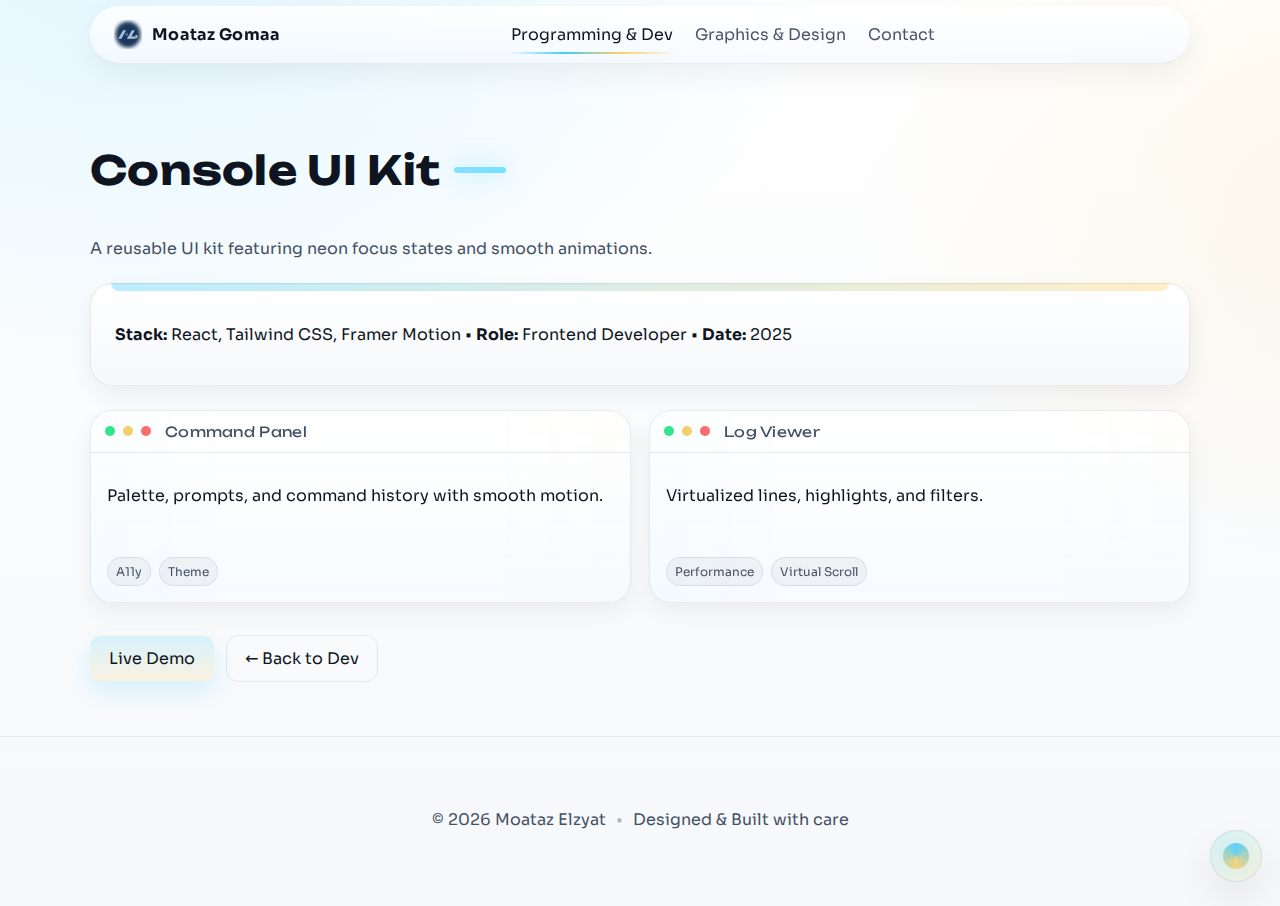
<file: projects/dev/console-ui-kit.html>
<!DOCTYPE html>
<html lang="en">
<head>
  <meta charset="utf-8" />
  <meta name="viewport" content="width=device-width, initial-scale=1" />
  <title>Console UI Kit — Moataz</title>
  <link rel="preconnect" href="https://fonts.googleapis.com">
  <link rel="preconnect" href="https://fonts.gstatic.com" crossorigin>
  <link href="https://fonts.googleapis.com/css2?family=Sora:wght@300;400;600;700&family=Unbounded:wght@400;600;800&display=swap" rel="stylesheet">
  <link rel="preload" href="../../styles.css" as="style" onload="this.onload=null;this.rel='stylesheet'">
  <noscript><link rel="stylesheet" href="../../styles.css"></noscript>
  <link rel="icon" type="image/svg" href="../../my_logo.svg">

</head>
<body>
  <canvas id="bg-canvas" aria-hidden="true"></canvas>
  <div class="site-wrap">
    <header class="nav">
      <div class="brand">
        <img class="brand-logo" src="../../my_logo.svg" alt="Moataz logo" decoding="async" />
        <a href="../../index.html#home" class="brand-name">Moataz Gomaa</a>
      </div>
      <nav class="nav-links" aria-label="Primary">
        <a href="../../index.html#dev" class="nav-link active">Programming & Dev</a>
        <a href="../../index.html#graphics" class="nav-link">Graphics & Design</a>
        <a href="../../index.html#contact" class="nav-link">Contact</a>
      </nav>
      <button class="nav-toggle" aria-label="Open menu" aria-controls="menu" aria-expanded="false">
        <span></span><span></span>
      </button>
    </header>

    <main class="section" aria-labelledby="proj-title">
      <div class="section-head">
        <h1 id="proj-title" class="title">Console UI Kit <span class="title-accent blue"></span></h1>
        <p class="section-desc">A reusable UI kit featuring neon focus states and smooth animations.</p>
      </div>

      <div class="about-body" style="max-width:1100px;margin:0 auto;">
        <div class="about-card" style="margin-bottom:24px;">
          <div class="divider-shape" aria-hidden="true"></div>
          <p><strong>Stack:</strong> React, Tailwind CSS, Framer Motion • <strong>Role:</strong> Frontend Developer • <strong>Date:</strong> 2025</p>
        </div>

        <div class="grid" style="grid-template-columns: repeat(2, 1fr);">
          <div class="tile">
            <div class="tile-header"><span class="dot green"></span><span class="dot yellow"></span><span class="dot red"></span><span class="title">Command Panel</span></div>
            <div class="tile-body"><p>Palette, prompts, and command history with smooth motion.</p></div>
            <div class="tile-footer"><span class="tag">A11y</span><span class="tag">Theme</span></div>
          </div>
          <div class="tile">
            <div class="tile-header"><span class="dot green"></span><span class="dot yellow"></span><span class="dot red"></span><span class="title">Log Viewer</span></div>
            <div class="tile-body"><p>Virtualized lines, highlights, and filters.</p></div>
            <div class="tile-footer"><span class="tag">Performance</span><span class="tag">Virtual Scroll</span></div>
          </div>
        </div>

        <div class="cta" style="justify-content:flex-start;margin-top:32px;">
          <a class="button primary" href="#">Live Demo</a>
          <a class="button ghost" href="../../index.html#dev">← Back to Dev</a>
        </div>
      </div>
    </main>

    <footer class="footer">
      <div class="footer-inner">
        <div class="footer-meta">
          <span>© <span id="year"></span> Moataz Elzyat</span>
          <span class="sep">•</span>
          <span>Designed & Built with care</span>
        </div>
      </div>
    </footer>
  </div>

  <button id="themeToggle" class="theme-toggle" aria-label="Toggle dark/light mode"></button>
  <script src="../../script.js" defer></script>
</body>
</html>
</file>
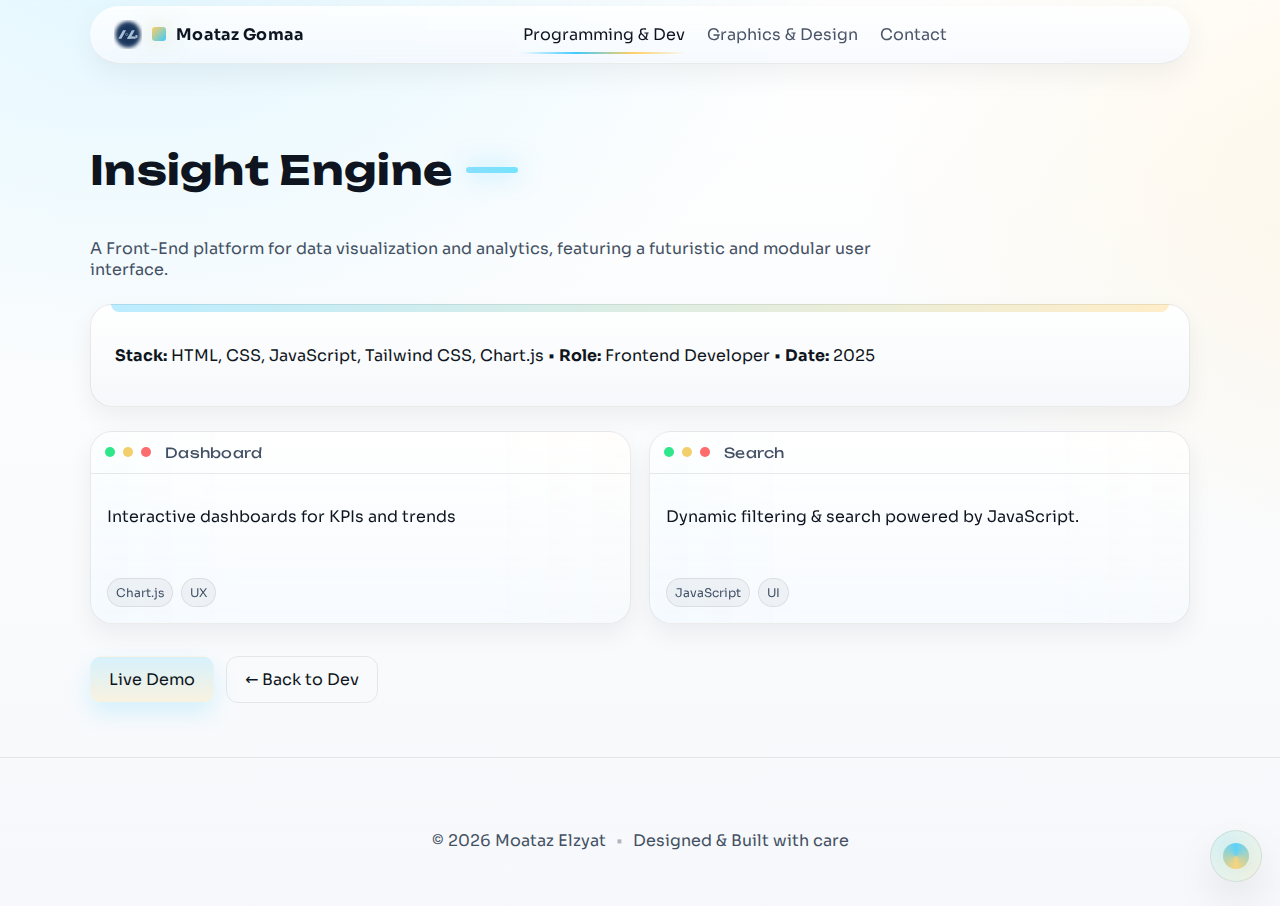
<file: projects/dev/insight-engine.html>
<!DOCTYPE html>
<html lang="en">
<head>
  <meta charset="utf-8" />
  <meta name="viewport" content="width=device-width, initial-scale=1" />
  <title>Insight Engine — Moataz</title>
  <link rel="preconnect" href="https://fonts.googleapis.com">
  <link rel="preconnect" href="https://fonts.gstatic.com" crossorigin>
  <link href="https://fonts.googleapis.com/css2?family=Sora:wght@300;400;600;700&family=Unbounded:wght@400;600;800&display=swap" rel="stylesheet">
  <link rel="stylesheet" href="../../styles.css">
  <link rel="icon" type="image/svg" href="../../my_logo.svg">

</head>
<body>
  <canvas id="bg-canvas" aria-hidden="true"></canvas>
  <div class="site-wrap">
    <header class="nav">
      <div class="brand">
        <img class="brand-logo" src="../../my_logo.svg" alt="Moataz logo" decoding="async" />
        <span class="brand-mark" aria-hidden="true"></span>
        <a href="../../index.html#home" class="brand-name">Moataz Gomaa</a>
      </div>
      <nav class="nav-links" aria-label="Primary">
        <a href="../../index.html#dev" class="nav-link active">Programming & Dev</a>
        <a href="../../index.html#graphics" class="nav-link">Graphics & Design</a>
        <a href="../../index.html#contact" class="nav-link">Contact</a>
      </nav>
      <button class="nav-toggle" aria-label="Open menu" aria-controls="menu" aria-expanded="false">
        <span></span><span></span>
      </button>
    </header>

    <main class="section" aria-labelledby="proj-title">
      <div class="section-head">
        <h1 id="proj-title" class="title">Insight Engine <span class="title-accent blue"></span></h1>
        <p class="section-desc">A Front-End platform for data visualization and analytics, featuring a futuristic and modular user interface.</p>
      </div>

      <div class="about-body" style="max-width:1100px;margin:0 auto;">
        <div class="about-card" style="margin-bottom:24px;">
          <div class="divider-shape" aria-hidden="true"></div>
          <p><strong>Stack:</strong> HTML, CSS, JavaScript, Tailwind CSS, Chart.js • <strong>Role:</strong> Frontend Developer • <strong>Date:</strong> 2025</p>
        </div>

        <div class="grid" style="grid-template-columns: 1fr 1fr;">
          <div class="tile">
            <div class="tile-header"><span class="dot green"></span><span class="dot yellow"></span><span class="dot red"></span><span class="title">Dashboard</span></div>
            <div class="tile-body"><p>Interactive dashboards for KPIs and trends</p></div>
            <div class="tile-footer"><span class="tag">Chart.js</span><span class="tag">UX</span></div>
          </div>
          <div class="tile">
            <div class="tile-header"><span class="dot green"></span><span class="dot yellow"></span><span class="dot red"></span><span class="title">Search</span></div>
            <div class="tile-body"><p>Dynamic filtering & search powered by JavaScript.</p></div>
            <div class="tile-footer"><span class="tag">JavaScript</span><span class="tag">UI</span></div>
          </div>
        </div>

        <div class="cta" style="justify-content:flex-start;margin-top:32px;">
          <a class="button primary" href="#">Live Demo</a>
          <a class="button ghost" href="../../index.html#dev">← Back to Dev</a>
        </div>
      </div>
    </main>

    <footer class="footer">
      <div class="footer-inner">
        <div class="footer-meta">
          <span>© <span id="year"></span> Moataz Elzyat</span>
          <span class="sep">•</span>
          <span>Designed & Built with care</span>
        </div>
      </div>
    </footer>
  </div>

  <button id="themeToggle" class="theme-toggle" aria-label="Toggle dark/light mode"></button>
  <script src="../../script.js" defer></script>
</body>
</html>
</file>
<file: styles.css>
/*
  Futuristic Premium Portfolio Styles
  - Modern minimal with artistic accents
  - Deep dark base with electric blue and golden highlights
  - Distinct treatments for Design vs Dev sections
*/

:root {
  --bg-0: #070b10;
  --bg-1: #0b1016;
  --bg-2: #0f1621;
  --text: #dfe7ef;
  --muted: #a3b1c2;

  --electric: #3ecbff; /* electric blue */
  --electric-2: #66e0ff;
  --gold: #ffce63;     /* refined gold */
  --gold-2: #ffd98a;
  --accent-green: #39ff88;

  --stroke: rgba(255,255,255,0.08);
  --card: rgba(255,255,255,0.03);
  --card-2: rgba(255,255,255,0.05);

  --shadow-1: 0 10px 30px rgba(0,0,0,0.35);
  --shadow-2: 0 25px 60px rgba(0,0,0,0.55);

  --radius-s: 10px;
  --radius-m: 16px;
  --radius-l: 22px;

  --font-sans: 'Sora', system-ui, -apple-system, Segoe UI, Roboto, Ubuntu, Cantarell, 'Noto Sans', sans-serif;
  --font-display: 'Unbounded', 'Sora', system-ui, sans-serif;

  --space-1: 6px;
  --space-2: 9px;
  --space-3: 12px;
  --space-4: 18px;
  --space-5: 24px;
  --space-6: 36px;
  --space-7: 54px;
  --space-8: 90px;
}

/* Light theme tokens */
[data-theme='light'] {
  --bg-0: #f6f8fb;
  --bg-1: #ffffff;
  --bg-2: #eaf0f7;
  --text: #0e1520;
  --muted: #435063;
  --stroke: rgba(0,0,0,0.08);
  --card: rgba(0,0,0,0.03);
  --card-2: rgba(0,0,0,0.05);
}

/* High-contrast, modern light-mode component overrides */
[data-theme='light'] .nav {
  background: linear-gradient(180deg, rgba(255,255,255,0.86), rgba(244,248,255,0.72));
  border-bottom-color: rgba(0,0,0,0.08);
  box-shadow: 0 10px 30px rgba(0,0,0,0.06);
  backdrop-filter: blur(8px);
}
[data-theme='light'] .brand-logo { filter: none; }
[data-theme='light'] .nav-link { color: #4a5568; }
[data-theme='light'] .nav-link:hover, [data-theme='light'] .nav-link.active { color: #0e1520; }

[data-theme='light'] .badge.premium {
  background: linear-gradient(90deg, rgba(62,203,255,0.18), rgba(255,206,99,0.18));
  color: #3b495c;
}

/* Surfaces */
[data-theme='light'] .card,
[data-theme='light'] .contact-form,
[data-theme='light'] .about-card {
  background: linear-gradient(180deg, #ffffff, #f6f8fb);
  border-color: rgba(0,0,0,0.08);
  box-shadow: 0 10px 24px rgba(13, 19, 30, 0.06);
}
[data-theme='light'] .card:hover,
[data-theme='light'] .tile:hover,
[data-theme='light'] .tool-card:hover,
[data-theme='light'] .social:hover { border-color: rgba(0,0,0,0.16); }

[data-theme='light'] .tile {
  background: linear-gradient(180deg, rgba(255,255,255,0.92), rgba(246,250,255,0.88));
  border-color: rgba(0,0,0,0.08);
  box-shadow: 0 10px 24px rgba(13, 19, 30, 0.06);
}
[data-theme='light'] .tile::after { mix-blend-mode: normal; opacity: 0.25; }

[data-theme='light'] .tool-card {
  background: linear-gradient(180deg, #ffffff, #f7faff);
  border-color: rgba(0,0,0,0.08);
}
[data-theme='light'] .tag { background: rgba(0,0,0,0.04); color: #415066; border-color: rgba(0,0,0,0.08); }

/* Buttons */
[data-theme='light'] .button { border-color: rgba(0,0,0,0.08); }
[data-theme='light'] .button.primary { --btn-bg: linear-gradient(180deg, rgba(62,203,255,0.18), rgba(255,206,99,0.18)); box-shadow: 0 10px 22px rgba(62,203,255,0.18); }
[data-theme='light'] .button.ghost { background: transparent; }

/* Form inputs */
[data-theme='light'] .contact-form input,
[data-theme='light'] .contact-form textarea {
  background: #ffffff;
  border-color: rgba(0,0,0,0.1);
  color: #0e1520;
}
[data-theme='light'] .contact-form input:focus,
[data-theme='light'] .contact-form textarea:focus {
  box-shadow: 0 0 0 3px rgba(62,203,255,0.35);
  border-color: rgba(62,203,255,0.45);
}

/* Social icons */
[data-theme='light'] .social { background: #ffffff; border-color: rgba(0,0,0,0.08); }

/* Floating theme toggle */
[data-theme='light'] .theme-toggle {
  background: radial-gradient(120px 120px at 30% 30%, rgba(62,203,255,0.22), transparent 60%),
              radial-gradient(120px 120px at 70% 70%, rgba(255,206,99,0.22), transparent 60%),
              #ffffff;
  border-color: rgba(0,0,0,0.08);
  box-shadow: 0 18px 40px rgba(13, 19, 30, 0.08);
}

/* Base reset */
* { box-sizing: border-box; }
html, body { height: 100%; }
body {
  margin: 0;
  font-family: var(--font-sans);
  color: var(--text);
  background: radial-gradient(1200px 800px at 10% -10%, rgba(62,203,255,0.12), transparent 60%),
              radial-gradient(1000px 700px at 110% 20%, rgba(255,206,99,0.10), transparent 55%),
              radial-gradient(800px 900px at 50% 120%, rgba(72,110,255,0.10), transparent 50%),
              linear-gradient(180deg, var(--bg-1), var(--bg-0));
  overflow-x: hidden;
}
html[data-theme='light'] body, html[data-theme='light'] {
  background: radial-gradient(1200px 800px at 10% -10%, rgba(62,203,255,0.16), transparent 60%),
              radial-gradient(1000px 700px at 110% 20%, rgba(255,206,99,0.14), transparent 55%),
              linear-gradient(180deg, var(--bg-1), var(--bg-0));
}

img { display: block; max-width: 100%; }

.site-wrap { position: relative; isolation: isolate; }

/* Background canvas */
#bg-canvas {
  position: fixed;
  inset: 0;
  width: 100%;
  height: 100%;
  z-index: -2;
  filter: drop-shadow(0 0 10px rgba(62,203,255,0.25));
}

/* Subtle animated gradient background layer placed behind canvas */
.animated-gradient {
  position: fixed;
  inset: 0;
  z-index: -3; /* far back */
  background: radial-gradient(120% 80% at 10% 10%, var(--primary), transparent 60%),
              radial-gradient(120% 80% at 90% 20%, var(--accent), transparent 60%),
              linear-gradient(180deg, var(--bg-1), var(--bg-0));
  background-blend-mode: screen, screen, normal;
  animation: gradientDrift 20s ease-in-out infinite;
}

@keyframes gradientDrift {
  0% {
    filter: none;
    transform: translate3d(0,0,0) scale(1);
    background-position: 0% 0%, 100% 20%, 50% 50%;
  }
  50% {
    filter: saturate(1.05) brightness(1.02);
    transform: translate3d(0,0,0) scale(1.02);
    background-position: 20% 10%, 80% 30%, 50% 50%;
  }
  100% {
    filter: none;
    transform: translate3d(0,0,0) scale(1);
    background-position: 0% 0%, 100% 20%, 50% 50%;
  }
}

/* Navigation */
.nav {
  position: sticky;
  top: 0;
  z-index: 20;
  display: grid;
  grid-template-columns: auto 1fr auto;
  align-items: center;
  gap: var(--space-4);
  padding: var(--space-3) var(--space-5);
  /* Centered, slightly narrower navbar */
  width: 92%;
  max-width: 1100px;
  margin: 6px auto 0; /* top, auto sides to center */
  backdrop-filter: blur(3px);
  background: linear-gradient(180deg, rgba(18, 11, 8, 0.7), rgba(8,12,18,0.35));
  border-bottom: 1px solid var(--stroke);
  border-radius: 60px;
}

.brand { display: inline-flex; align-items: center; gap: 10px; }
.brand-mark {
  width: 14px; height: 14px; border-radius: 3px;
  background: linear-gradient(135deg, var(--gold), var(--electric));
  box-shadow: 0 0 20px rgba(255,206,99,0.35), 0 0 30px rgba(62,203,255,0.25);
}
.brand-logo { width: 28px; height: auto; display: block; filter: drop-shadow(0 0 8px rgba(62,203,255,0.25)) drop-shadow(0 0 10px rgba(255,206,99,0.2)); }
.brand-name { color: var(--text); text-decoration: none; font-weight: 700; letter-spacing: 0.3px; }

.nav-links {
  display: flex;
  gap: var(--space-4);
  justify-self: center;
  align-items: center;
}
.nav-link {
  color: var(--muted);
  text-decoration: none;
  position: relative;
  padding: 6px 2px;
  transition: color 220ms ease;
  
}
.nav-link::after {
  content: "";
  position: absolute;
  left: 0; right: 0; bottom: -3px;
  height: 2px;
  background: linear-gradient(90deg, transparent, var(--electric), var(--gold), transparent);
  opacity: 0; transform: translateY(4px);
  transition: 250ms ease;
}
.nav-link:hover { color: var(--text); }
.nav-link:hover::after, .nav-link.active::after { opacity: 1; transform: translateY(0); }
.nav-link.active { color: var(--text); }

.nav-toggle { 
  display: none;
  background: none;
  border: 0;
  width: 40px;
  height: 40px;
  position: relative;
  
}
.nav-toggle span { position: absolute; left: 10px; right: 10px; height: 2px; background: var(--text); transition: 250ms ease;  }
.nav-toggle span:first-child { top: 14px; }
.nav-toggle span:last-child { bottom: 14px; }

/* Hero */
.hero { position: relative; padding: var(--space-8) var(--space-5) var(--space-7); }
.hero .corner { position: absolute; width: 200px; height: 200px; pointer-events: none; border: 1px solid var(--stroke); }
.corner-tl { top: 20px; left: 20px; border-right: 0; border-bottom: 0; }
.corner-br { right: 20px; bottom: 10px; border-left: 0; border-top: 0; }

.hero-inner { max-width: 1100px; margin: 0 auto; }
.hero-inner.grid-2 { display: grid; grid-template-columns: 1.1fr 0.9fr; align-items: center; gap: var(--space-6); }
.badge.premium {
  display: inline-flex; align-items: center; gap: 8px;
  padding: 6px 10px; border-radius: 999px;
  background: linear-gradient(90deg, rgba(62,203,255,0.12), rgba(255,206,99,0.12));
  border: 1px solid var(--stroke);
  color: var(--muted);
  font-size: 12px; letter-spacing: 0.5px;
}

.headline {
  font-family: var(--font-display);
  font-weight: 800;
  font-size: clamp(36px, 6vw, 76px);
  line-height: 1.08;
  margin: 16px 0 14px;
}
.glow.gold { color: var(--gold); text-shadow: 0 0 22px rgba(255,206,99,0.35); }
.glow.blue { color: var(--electric); text-shadow: 0 0 22px rgba(62,203,255,0.35); }

.subhead {
  max-width: 800px; color: var(--muted);
  font-size: clamp(16px, 2.3vw, 20px); line-height: 1.6;
}

.cta { display: flex; gap: var(--space-3); margin-top: var(--space-4); flex-wrap: wrap; }
.button {
  --btn-bg: var(--card);
  display: inline-flex; align-items: center; justify-content: center;
  padding: 12px 18px; border-radius: 12px;
  color: var(--text); text-decoration: none;
  border: 1px solid var(--stroke);
  background: var(--btn-bg);
  transition: transform 220ms ease, box-shadow 220ms ease, background 220ms ease, border-color 220ms ease;
}
.button.primary { --btn-bg: linear-gradient(180deg, rgba(62,203,255,0.14), rgba(255,206,99,0.14)); border-color: rgba(255,255,255,0.12); box-shadow: 0 10px 25px rgba(62,203,255,0.15); }
.button.ghost { background: transparent; }
.button:hover { transform: translateY(-2px); box-shadow: var(--shadow-1); }

/* Hero avatar */
.hero-figure { display: grid; place-items: center; }
.avatar-wrap { position: relative; width: clamp(220px, 32vw, 360px); aspect-ratio: 1; border-radius: 50%; padding: 14px; background: radial-gradient(120px 120px at 30% 30%, rgba(62,203,255,0.15), transparent 60%), radial-gradient(140px 140px at 70% 70%, rgba(255,206,99,0.15), transparent 60%); border: 1px solid var(--stroke); box-shadow: 0 0 0 6px rgba(255,255,255,0.02) inset, 0 20px 60px rgba(0,0,0,0.4);
}
.avatar { width: 100%; height: 100%; object-fit: cover; border-radius: 50%; filter: saturate(1.05) contrast(1.02); }
.ring { position: absolute; inset: -10px; border-radius: 50%; pointer-events: none; }
.ring-1 { box-shadow: 0 0 40px rgba(62,203,255,0.35), 0 0 80px rgba(255,206,99,0.25); animation: ringPulse 4s ease-in-out infinite; }
.ring-2 { inset: -22px; box-shadow: 0 0 60px rgba(62,203,255,0.25), 0 0 120px rgba(255,206,99,0.2); filter: blur(2px); animation: ringPulse 6s ease-in-out infinite reverse; }
@keyframes ringPulse { 0%,100% { opacity: 0.6; transform: scale(1); } 50% { opacity: 1; transform: scale(1.03); } }

/* Sections */
.section { padding: var(--space-7) var(--space-5); position: relative; }
.section { content-visibility: auto; contain-intrinsic-size: 800px 600px; }
.section-head { max-width: 1100px; margin: 0 auto var(--space-5); }
.title { font-family: var(--font-display); font-size: clamp(28px, 3.6vw, 40px); letter-spacing: 0.3px; display: inline-flex; align-items: center; gap: 14px; }
.title-accent { width: 52px; height: 6px; border-radius: 999px; display: inline-block; filter: blur(0.2px); }
.title-accent.gold { background: linear-gradient(90deg, rgba(255,206,99,0.6), rgba(255,217,138,0.9)); box-shadow: 0 0 24px rgba(255,206,99,0.5); }
.title-accent.blue { background: linear-gradient(90deg, rgba(62,203,255,0.6), rgba(102,224,255,0.9)); box-shadow: 0 0 24px rgba(62,203,255,0.5); }
.section-desc { color: var(--muted); max-width: 850px; }

/* About */
.section-about .section-desc .hi { color: var(--electric); text-shadow: 0 0 12px rgba(62,203,255,0.3); font-weight: 600; }
.about-body { max-width: 1100px; margin: 0 auto; }
.about-card { position: relative; padding: var(--space-5); border: 1px solid var(--stroke); border-radius: var(--radius-l); background: linear-gradient(180deg, var(--card-2), var(--card)); box-shadow: var(--shadow-1); }
.divider-shape { position: absolute; top: -1px; left: 20px; right: 20px; height: 8px; border-radius: 0 0 12px 12px; background: linear-gradient(90deg, rgba(62,203,255,0.35), rgba(255,206,99,0.35)); filter: blur(0.3px); }

/* Graphics cards */
.cards { max-width: 1100px; margin: 0 auto; display: grid; grid-template-columns: repeat(auto-fill, minmax(300px, 1fr)); gap: var(--space-4); }
.card {
  background: linear-gradient(180deg, rgba(255,255,255,0.04), rgba(255,255,255,0.02));
  border: 1px solid var(--stroke);
  border-radius: var(--radius-l);
  overflow: clip;
  position: relative;
  box-shadow: var(--shadow-1);
  transition: transform 280ms cubic-bezier(.2,.7,.2,1), box-shadow 280ms ease, border-color 280ms ease;
  cursor: pointer;
  display: block;
  color: inherit;
  text-decoration: none;
}
.card::before {
  /* subtle highlight */
  content: ""; position: absolute; inset: 0;
  background: radial-gradient(600px 200px at 0% -10%, rgba(255,206,99,0.08), transparent 60%),
              radial-gradient(500px 200px at 100% 110%, rgba(62,203,255,0.08), transparent 60%);
  opacity: 0; transition: opacity 300ms ease;
}
.card:hover { transform: translateY(-6px); border-color: rgba(255,255,255,0.16); box-shadow: var(--shadow-2); }
.card:hover::before { opacity: 1; }

.card-media {
  aspect-ratio: 16 / 10; /* default for background-image cards */
  background-image: var(--img);
  background-size: cover;
  background-position: center;
  transform-origin: center;
  transition: transform 600ms cubic-bezier(.2,.7,.2,1);
}
.card:hover .card-media { transform: scale(1.06); }

/* Image-based cards: let the image define height, keep width consistent */
.card-media.media-img {
  aspect-ratio: auto; /* let image define height naturally */
  background: none;
}
.card-media.media-img img {
  display: block;
  max-width: 100%;
  height: auto; /* preserve intrinsic aspect ratio */
  object-fit: contain; /* never crop */
  margin-left: auto;
  margin-right: auto;
  content-visibility: auto;
}

.card-body { padding: var(--space-4); }
.card-title { font-weight: 700; letter-spacing: 0.2px; font-size: 20px; margin: 0 0 6px; }
.card-meta { color: var(--muted); margin: 0; font-size: 14px; }

/* Tools */
.tools-grid { max-width: 1100px; margin: 0 auto; display: grid; grid-template-columns: repeat(7, 1fr); gap: var(--space-3); }
.tool-card { display: grid; place-items: center; gap: 8px; padding: 16px; border-radius: 14px; border: 1px solid var(--stroke); background: linear-gradient(180deg, rgba(255,255,255,0.05), rgba(255,255,255,0.02)); text-decoration: none; color: var(--text); transition: transform 220ms ease, box-shadow 220ms ease, border-color 220ms ease, background 220ms ease; box-shadow: var(--shadow-1); }
.tool-card img { width: 32px; height: 32px; filter: drop-shadow(0 0 10px rgba(62,203,255,0.25)); }
.tool-card span { font-size: 12px; color: var(--muted); }
.tool-card:hover { transform: translateY(-4px); border-color: rgba(255,255,255,0.16); box-shadow: var(--shadow-2); }

/* Dev grid tiles */
.grid { max-width: 1100px; margin: 0 auto; display: grid; grid-template-columns: repeat(3, 1fr); gap: var(--space-4); }
.tile {
  background: linear-gradient(180deg, rgba(10,14,20,0.7), rgba(10,14,20,0.5));
  border: 1px solid var(--stroke);
  border-radius: var(--radius-l);
  overflow: clip;
  position: relative;
  box-shadow: var(--shadow-1);
  transition: transform 260ms cubic-bezier(.2,.7,.2,1), box-shadow 260ms ease, border-color 260ms ease;
  display: block;
  color: inherit;
  text-decoration: none;
}
.tile::after {
  content: ""; position: absolute; inset: 0; pointer-events: none;
  background: linear-gradient(90deg, rgba(62,203,255,0.06) 0, transparent 30%, transparent 70%, rgba(255,206,99,0.06) 100%),
              repeating-linear-gradient(0deg, rgba(255,255,255,0.04), rgba(255,255,255,0.04) 1px, transparent 1px, transparent 14px);
  mix-blend-mode: screen; opacity: 0.6;
}
.tile:hover { transform: translateY(-5px); border-color: rgba(255,255,255,0.16); box-shadow: var(--shadow-2); }

.tile-header { display: flex; align-items: center; gap: 8px; padding: 12px 14px; border-bottom: 1px solid var(--stroke); background: rgba(255,255,255,0.02); }
.tile-header .dot { width: 10px; height: 10px; border-radius: 50%; display: inline-block; filter: drop-shadow(0 0 6px rgba(255,255,255,0.2)); }
.tile-header .dot.green { background: #30e78a; }
.tile-header .dot.yellow { background: #f5d06a; }
.tile-header .dot.red { background: #ff6b6b; }
.tile-header .title { margin-left: 6px; color: var(--muted); font-size: 14px; letter-spacing: 0.3px; }

.tile-body { padding: 16px 16px 8px; min-height: 96px; }
.tile-footer { padding: 8px 16px 16px; display: flex; gap: 8px; flex-wrap: wrap; }
.tag { font-size: 12px; padding: 6px 8px; border-radius: 999px; border: 1px solid var(--stroke); background: rgba(255,255,255,0.03); color: var(--muted); }

/* Contact */
.contact-wrap { max-width: 1100px; margin: 0 auto; display: grid; grid-template-columns: 1fr; gap: var(--space-5); }
.contact-form { border: 1px solid var(--stroke); border-radius: var(--radius-l); padding: var(--space-5); background: linear-gradient(180deg, var(--card-2), var(--card)); box-shadow: var(--shadow-1); }
.contact-form .row { display: grid; grid-template-columns: 1fr 1fr; gap: var(--space-3); }
.contact-form label { display: grid; gap: 8px; color: var(--muted); font-size: 14px; }
.contact-form input, .contact-form textarea { width: 100%; padding: 12px 14px; border-radius: 10px; border: 1px solid var(--stroke); background: rgba(255,255,255,0.02); color: var(--text); font: inherit; }
.contact-form input:focus, .contact-form textarea:focus { outline: none; box-shadow: 0 0 0 3px rgba(62,203,255,0.25); border-color: rgba(62,203,255,0.35); }
.form-actions { display: flex; gap: var(--space-3); align-items: center; margin-top: var(--space-4); flex-wrap: wrap; }
.button.whatsapp { border-color: rgba(57,255,136,0.35); background: linear-gradient(180deg, rgba(57,255,136,0.18), rgba(57,255,136,0.08)); box-shadow: 0 10px 25px rgba(57,255,136,0.18); }

.socials { display: flex; gap: 10px; flex-wrap: wrap; }
.social { width: 42px; height: 42px; display: grid; place-items: center; border: 1px solid var(--stroke); border-radius: 10px; background: rgba(255,255,255,0.03); transition: transform 200ms ease, box-shadow 200ms ease, border-color 200ms ease; }
.social img { width: 20px; height: 20px; filter: invert(1) saturate(0) brightness(2); opacity: 0.8; }
.social:hover { transform: translateY(-3px); border-color: rgba(255,255,255,0.16); box-shadow: var(--shadow-1); }
[data-theme='light'] .social img { filter: none; opacity: 1; }

/* Footer */
.footer { padding: var(--space-7) var(--space-5); border-top: 1px solid var(--stroke); background: linear-gradient(180deg, rgba(255,255,255,0.02), transparent); }
.footer-inner { max-width: 1100px; margin: 0 auto; text-align: center; }
.footer-title { font-family: var(--font-display); margin: 0 0 var(--space-4); }
.footer-actions { display: flex; gap: var(--space-3); justify-content: center; flex-wrap: wrap; }
.footer-meta { margin-top: var(--space-4); color: var(--muted); display: flex; gap: 10px; justify-content: center; align-items: center; }
.footer .sep { opacity: 0.4; }

/* Theme toggle */
.theme-toggle { position: fixed; right: 18px; bottom: 18px; width: 52px; height: 52px; border-radius: 50%; border: 1px solid var(--stroke); background: radial-gradient(120px 120px at 30% 30%, rgba(62,203,255,0.15), transparent 60%), radial-gradient(120px 120px at 70% 70%, rgba(255,206,99,0.15), transparent 60%), rgba(255,255,255,0.02); box-shadow: var(--shadow-1); cursor: pointer; transition: transform 220ms ease, box-shadow 220ms ease, border-color 220ms ease; }
.theme-toggle:hover { transform: translateY(-2px); box-shadow: var(--shadow-2); }
.theme-toggle::before { content: ""; position: absolute; inset: 12px; border-radius: 50%; background: conic-gradient(from 0deg, var(--electric), var(--gold), var(--electric)); filter: blur(0.6px); opacity: 0.8; }

/* Focus styles */
:where(a, button, .card, .tile) { outline: none; }
:where(a, button, .card, .tile):focus-visible {
  box-shadow: 0 0 0 3px rgba(62,203,255,0.35), 0 0 0 1px rgba(255,255,255,0.15) inset;
}

/* Responsive */
@media (max-width: 1100px) {
  .cards, .grid { grid-template-columns: repeat(2, 1fr); }
  .tools-grid { grid-template-columns: repeat(5, 1fr); }
}
@media (max-width: 720px) {
  .nav { grid-template-columns: auto auto 40px; }
  .nav-links { display: none; position: absolute; top: 64px; left: 12px; right: 12px; padding: 12px; flex-direction: column; gap: 8px; border: 1px solid var(--stroke); border-radius: 12px; background: rgba(10,14,20,0.8); }
  .nav.open .nav-links { display: flex; }
  .nav-toggle { display: inline-block; justify-self: end; }
  .nav.open .nav-toggle span:first-child { transform: translateY(4px) rotate(45deg); }
  .nav.open .nav-toggle span:last-child { transform: translateY(-4px) rotate(-45deg); }

  /* Light-mode mobile menu sheet */
  [data-theme='light'] .nav-links {
    background: rgba(255,255,255,0.92);
    border-color: rgba(0,0,0,0.12);
    box-shadow: 0 18px 40px rgba(13,19,30,0.08);
    backdrop-filter: blur(10px);
  }

  .cards, .grid { grid-template-columns: 1fr; }
  .tools-grid { grid-template-columns: repeat(3, 1fr); }
  .hero { padding-top: var(--space-7); }
  .corner { display: none; }
  .hero-inner.grid-2 { grid-template-columns: 1fr; }
  .contact-form .row { grid-template-columns: 1fr; }
}

/* Motion preferences */
@media (prefers-reduced-motion: reduce) {
  * { animation: none !important; transition: none !important; }
  .card:hover .card-media { transform: none; }
}

/* Glass sheen for before/after cards */
@keyframes glassSheen {
  0% { transform: translateX(-40%); opacity: 0.0; }
  10% { opacity: 0.35; }
  50% { opacity: 0.15; }
  100% { transform: translateX(140%); opacity: 0.0; }
}
</file>
